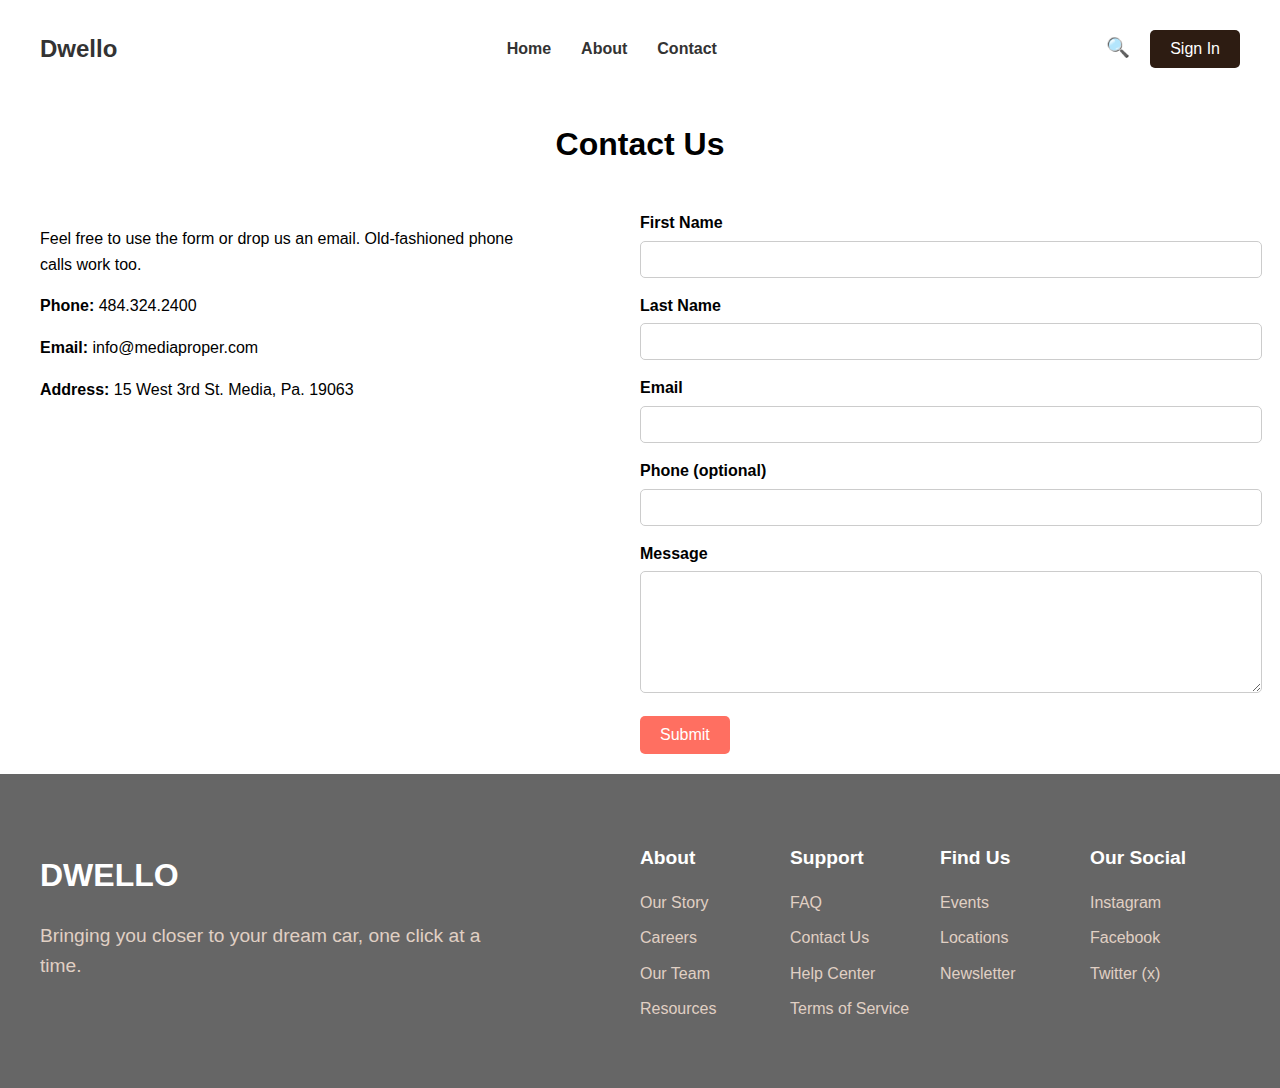
<file: contact.html>
<!DOCTYPE html>
<html lang="en">
  <head>
    <meta charset="UTF-8" />
    <meta name="viewport" content="width=device-width, initial-scale=1.0" />
    <title>Contact Us - Dwello</title>
    <link rel="stylesheet" href="css/styles.css" />
    <style>
      .contact-container {
        display: flex;
        justify-content: space-between;
        max-width: 1200px;
        margin: 0 auto;
        padding: 20px;
      }
      .contact-info {
        flex: 1;
        max-width: 40%;
        padding-right: 40px;
      }
      .contact-form {
        flex: 1;
        max-width: 50%;
      }
      .form-group {
        margin-bottom: 15px;
      }
      .form-group label {
        display: block;
        margin-bottom: 5px;
        font-weight: bold;
      }
      .form-group input,
      .form-group textarea {
        width: 100%;
        padding: 10px;
        border: 1px solid #ccc;
        border-radius: 5px;
      }
      .form-group textarea {
        resize: vertical;
        height: 100px;
      }
      .cta-button {
        background: #ff6f61;
        color: white;
        padding: 10px 20px;
        border: none;
        border-radius: 5px;
        cursor: pointer;
        font-size: 1rem;
      }
      .cta-button:hover {
        background: #e65a50;
      }

      /* Contact Us style */
      .contact h1 {
        text-align: center;
        margin-bottom: 20px;
      }
    </style>
  </head>
  <body>
    <!-- Header Section -->
    <header>
      <nav>
        <div class="logo">Dwello</div>
        <ul class="nav-links">
          <li><a href="index.html">Home</a></li>
          <li><a href="about.html">About</a></li>
          <li><a href="contact.html">Contact</a></li>
        </ul>
        <div class="nav-right">
          <div class="search-icon">🔍</div>
          <button class="sign-in-button">Sign In</button>
        </div>
      </nav>
    </header>

    <!-- Contact Section -->
    <section class="contact">
      <h1>Contact Us</h1>
      <div class="contact-container">
        <div class="contact-info">
          <p>
            Feel free to use the form or drop us an email. Old-fashioned phone
            calls work too.
          </p>
          <p><strong>Phone:</strong> 484.324.2400</p>
          <p><strong>Email:</strong> info@mediaproper.com</p>
          <p><strong>Address:</strong> 15 West 3rd St. Media, Pa. 19063</p>
        </div>

        <!-- 右側：填寫資料的表單 -->
        <form class="contact-form">
          <div class="form-group">
            <label for="firstName">First Name</label>
            <input type="text" id="firstName" name="firstName" required />
          </div>
          <div class="form-group">
            <label for="lastName">Last Name</label>
            <input type="text" id="lastName" name="lastName" required />
          </div>
          <div class="form-group">
            <label for="email">Email</label>
            <input type="email" id="email" name="email" required />
          </div>
          <div class="form-group">
            <label for="phone">Phone (optional)</label>
            <input type="tel" id="phone" name="phone" />
          </div>
          <div class="form-group">
            <label for="message">Message</label>
            <textarea id="message" name="message" rows="5" required></textarea>
          </div>
          <button type="submit" class="cta-button">Submit</button>
        </form>
      </div>
    </section>

    <!-- New Section for Image Content -->
    <section class="image-content">
      <div class="image-content-container">
        <!-- Left Side: DWELLO and Text -->
        <div class="left-content">
          <h2>DWELLO</h2>
          <p>Bringing you closer to your dream car, one click at a time.</p>
        </div>

        <!-- Right Side: About, Support, Find Us, Our Social -->
        <div class="right-content">
          <div class="column">
            <h3>About</h3>
            <ul>
              <li>Our Story</li>
              <li>Careers</li>
              <li>Our Team</li>
              <li>Resources</li>
            </ul>
          </div>
          <div class="column">
            <h3>Support</h3>
            <ul>
              <li>FAQ</li>
              <li>Contact Us</li>
              <li>Help Center</li>
              <li>Terms of Service</li>
            </ul>
          </div>
          <div class="column">
            <h3>Find Us</h3>
            <ul>
              <li>Events</li>
              <li>Locations</li>
              <li>Newsletter</li>
            </ul>
          </div>
          <div class="column">
            <h3>Our Social</h3>
            <ul>
              <li>Instagram</li>
              <li>Facebook</li>
              <li>Twitter (x)</li>
            </ul>
          </div>
        </div>
      </div>
    </section>
  </body>
</html>
</file>
<file: css/styles.css>
/* Styles */
body {
  font-family: Arial, sans-serif;
  margin: 0;
  padding: 0;
  line-height: 1.6;
}

/* Header Section */
header {
  background: none;
  color: #333;
  padding: 20px 40px;
}

nav {
  display: flex;
  justify-content: space-between;
  align-items: center;
  max-width: 1200px;
  margin: 0 auto;
}

.logo {
  font-size: 1.5rem;
  font-weight: bold;
}

.nav-links {
  list-style: none;
  display: flex;
  padding: 0;
}

.nav-links li {
  margin: 0 15px;
}

.nav-links li a {
  color: #333;
  text-decoration: none;
  font-weight: bold;
}

.nav-right {
  display: flex;
  align-items: center;
}

.search-icon {
  font-size: 1.2rem;
  margin-right: 20px;
  cursor: pointer;
}

.sign-in-button {
  background: #2d1c12;
  color: white;
  padding: 10px 20px;
  border: none;
  border-radius: 5px;
  font-size: 1rem;
  cursor: pointer;
}

.sign-in-button:hover {
  background: #1f120c;
}

/* Hero Section */
.hero {
  padding: 50px 40px;
}

.hero-container {
  display: flex;
  align-items: center;
  justify-content: space-between;
  max-width: 1200px;
  margin: 0 auto;
}

.hero-text {
  flex: 1;
  max-width: 50%;
  text-align: left;
}

.hero-text h1 {
  font-size: 2.5rem;
  margin-bottom: 20px;
}

.hero-text p {
  font-size: 1.2rem;
  margin-bottom: 30px;
}

.cta-button {
  background: #ff6f61;
  color: white;
  padding: 10px 20px;
  text-decoration: none;
  border-radius: 5px;
  font-size: 1rem;
  transition: background 0.3s ease;
}

.cta-button:hover {
  background: #e65a50;
}

.hero-image {
  flex: 1;
  max-width: 50%;
  display: flex;
  justify-content: flex-end;
}

.hero-image img {
  width: 120%;
  max-width: none;
}

/* Responsive Design */
@media (max-width: 768px) {
  .hero-container {
    flex-direction: column;
    text-align: center;
  }

  .hero-text,
  .hero-image {
    max-width: 100%;
  }

  .hero-text {
    text-align: center;
  }

  .hero-image {
    justify-content: center;
    margin-top: 20px;
  }
}

/* Filter Bar */
.filter-bar {
  background: #e0d0c4;
  padding: 20px 40px;
  border-radius: 15px;
  display: flex;
  justify-content: center;
  align-items: center;
  max-width: 1200px;
  margin: 0 auto;
}

/* Filter container */
.filter-container {
  display: flex;
  gap: 15px;
  width: 100%;
  justify-content: space-between;
  align-items: center;
}

.filter {
  display: flex;
  align-items: center;
  background: white;
  padding: 0 15px;
  border-radius: 10px;
  box-shadow: 0 4px 6px rgba(0, 0, 0, 0.1);
  flex: 1;
  max-width: 250px;
  height: 50px;
  position: relative;
}

.filter input {
  border: none;
  font-size: 1rem;
  width: 100%;
  height: 100%;
  background: transparent;
  padding-left: 35px;
  text-align: left;
}

.filter input:focus {
  outline: none;
}

/* Icon */
.icon {
  font-size: 1.2rem;
  color: #5a3f31;
  position: absolute;
  left: 10px;
}

/* Sign Up */
.sign-up-button {
  background: #2d1c12;
  color: white;
  padding: 10px 20px;
  border: none;
  border-radius: 10px;
  font-size: 1rem;
  cursor: pointer;
  flex: 1;
  max-width: 120px;
  text-align: center;
  font-weight: 600;
  height: 50px;
}

.sign-up-button:hover {
  background: #1f120c;
}

@media (max-width: 1024px) {
  .filter-container {
    flex-wrap: wrap;
    gap: 10px;
    justify-content: center;
  }
  .filter {
    flex: 1 1 45%;
    max-width: none;
  }
  .sign-up-button {
    flex: 1 1 100%;
    text-align: center;
  }
}

@media (max-width: 768px) {
  .filter-container {
    flex-direction: column;
    gap: 15px;
  }
  .filter {
    width: 100%;
  }
  .sign-up-button {
    width: 100%;
  }
}

/* Statistics Section */
.statistics {
  padding: 50px 40px;
  background: #f4f4f4;
}

.statistics-container {
  display: flex;
  align-items: center;
  justify-content: space-between;
  max-width: 1200px;
  margin: 0 auto;
  padding: 0 20px;
  gap: 40px;
}

.statistics-image {
  flex: 1;
}

.statistics-image img {
  width: 100%;
  border-radius: 10px;
}

.statistics-content {
  flex: 1;
  text-align: left;
}

.statistics-content h2 {
  font-size: 2rem;
  margin-bottom: 20px;
  color: #333;
}

.statistics-content p {
  font-size: 1.2rem;
  margin-bottom: 30px;
  color: #666;
}

.stats {
  display: flex;
  justify-content: space-between;
  gap: 20px;
}

.stat {
  text-align: center;
}

.stat h3 {
  font-size: 2rem;
  color: #ff6f61;
  margin-bottom: 10px;
}

.stat p {
  font-size: 1rem;
  color: #666;
}

/* Responsive Design for Statistics Section */
@media (max-width: 768px) {
  .statistics-container {
    flex-direction: column;
  }

  .statistics-image,
  .statistics-content {
    width: 100%;
  }

  .statistics-content {
    text-align: center;
  }

  .stats {
    flex-direction: column;
  }
}

/* Why Choose Us Section */
.why-choose-us {
  padding: 50px 40px;
  text-align: center;
  background: #f9f9f9;
}

.why-choose-us h2 {
  font-size: 2rem;
  margin-bottom: 20px;
}

.why-choose-us .subheading {
  font-size: 1.2rem;
  color: #666;
  margin-bottom: 40px;
}

/* Features in a Single Row */
.features-container {
  display: flex;
  justify-content: center;
  gap: 20px;
  max-width: 1200px;
  margin: 0 auto;
}

.feature {
  background: #e0d0c4;
  padding: 20px;
  border-radius: 10px;
  box-shadow: 0 4px 6px rgba(0, 0, 0, 0.1);
  text-align: center;
  flex: 1;
  max-width: 250px;
}

.feature img {
  width: 50px;
  margin-bottom: 10px;
}

.feature h3 {
  font-size: 1.2rem;
  margin-bottom: 10px;
  color: #333;
}

.feature p {
  font-size: 0.9rem;
  color: #666;
}

/* Responsive Design */
@media (max-width: 1024px) {
  .features-container {
    flex-wrap: wrap;
    justify-content: center;
  }
  .feature {
    max-width: 45%;
    margin-bottom: 20px;
  }
}

@media (max-width: 768px) {
  .features-container {
    flex-direction: column;
    align-items: center;
  }
  .feature {
    max-width: 100%;
  }
}

/* Popular Car Section */
.cars {
  padding: 50px 40px;
  text-align: center;
  background: #f9f9f9;
}

.cars h2 {
  font-size: 2rem;
  margin-bottom: 40px;
  color: #333;
}

.car-list {
  display: flex;
  justify-content: space-around;
  flex-wrap: wrap;
  gap: 20px;
  max-width: 1200px;
  margin: 0 auto;
}

.car {
  width: 30%;
  background: white;
  border-radius: 10px;
  box-shadow: 0 4px 10px rgba(0, 0, 0, 0.1);
  overflow: hidden;
}

.car img {
  width: 100%;
  height: 200px;
  object-fit: cover;
}

.car-details {
  padding: 20px;
  text-align: left;
}

.car-details h3 {
  font-size: 1.5rem;
  margin-bottom: 10px;
  color: #333;
}

.car-details p {
  font-size: 1rem;
  margin-bottom: 10px;
  color: #666;
}

.car-details .price {
  font-size: 1.2rem;
  font-weight: bold;
  color: #ff6f61;
  margin-bottom: 20px;
}

.cta-button {
  background: #ff6f61;
  color: white;
  padding: 10px 20px;
  text-decoration: none;
  border-radius: 5px;
  font-size: 1rem;
  transition: background 0.3s ease;
}

.cta-button:hover {
  background: #e65a50;
}

/* Responsive Design for Popular Car Section */
@media (max-width: 768px) {
  .car {
    width: 100%;
  }
}

/* Testimonials Section */
.testimonials {
  padding: 50px 40px;
  text-align: center;
  background: #e0d0c4;
}

.testimonials h2 {
  font-size: 2rem;
  margin-bottom: 40px;
  color: #333;
}

.testimonial-list {
  display: flex;
  justify-content: space-around;
  flex-wrap: wrap;
  gap: 20px;
  max-width: 1200px;
  margin: 0 auto;
}

.testimonial {
  width: 30%;
  background: white;
  border-radius: 10px;
  box-shadow: 0 4px 10px rgba(0, 0, 0, 0.1);
  overflow: hidden;
}

.testimonial-image img {
  width: 100%;
  height: 200px;
  object-fit: cover;
}

.testimonial-content {
  padding: 20px;
  background: #2d1c12;
  color: white;
}

.author-info {
  display: flex;
  align-items: center;
  margin-bottom: 20px;
}

.author-image {
  width: 50px;
  height: 50px;
  border-radius: 50%;
  margin-right: 15px;
}

.author-details {
  text-align: left;
}

.author-name {
  font-size: 1.1rem;
  font-weight: bold;
  margin-bottom: 5px;
}

.author-location {
  font-size: 0.9rem;
  color: #e0d0c4;
  margin-bottom: 5px;
}

.author-rating {
  font-size: 0.9rem;
  color: #ff6f61;
}

.testimonial-text {
  font-size: 1rem;
  line-height: 1.6;
}

/* Responsive Design for Testimonials Section */
@media (max-width: 768px) {
  .testimonial {
    width: 100%;
  }
}

/* Footer Section */
footer {
  background: #333;
  color: white;
  text-align: center;
  padding: 20px 40px;
}

/* Animations */
@keyframes fadeIn {
  from {
    opacity: 0;
  }
  to {
    opacity: 1;
  }
}

.hero {
  animation: fadeIn 2s ease-in;
}

.cta-button:hover {
  transform: scale(1.1);
  transition: transform 0.3s ease;
}

/* Responsive Design */
@media (max-width: 768px) {
  .property,
  .features div {
    width: 100%;
  }

  .statistics {
    flex-direction: column;
  }
}

/* New Section for Image Content */
.image-content {
  padding: 50px 40px;
  background: #666;
  color: #333;
}

.image-content-container {
  max-width: 1200px;
  margin: 0 auto;
  display: flex;
  justify-content: space-between;
  align-items: flex-start;
}

/* Left Side: DWELLO and Text */
.left-content {
  flex: 1;
  max-width: 40%;
}

.left-content h2 {
  font-size: 2rem;
  margin-bottom: 10px;
  color: #fff;
}

.left-content p {
  font-size: 1.2rem;
  color: #e0d0c4;
}

/* Right Side */
.right-content {
  flex: 1;
  max-width: 50%;
  display: flex;
  justify-content: space-between;
}

.right-content .column {
  flex: 1;
  margin-right: 20px;
}

.right-content h3 {
  font-size: 1.2rem;
  margin-bottom: 15px;
  color: #fff;
}

.right-content ul {
  list-style: none;
  padding: 0;
}

.right-content ul li {
  margin-bottom: 10px;
  color: #e0d0c4;
  font-size: 1rem;
}

/* Responsive Design */
@media (max-width: 768px) {
  .image-content-container {
    flex-direction: column;
  }

  .left-content,
  .right-content {
    max-width: 100%;
  }

  .right-content {
    flex-direction: column;
  }

  .right-content .column {
    margin-right: 0;
    margin-bottom: 20px;
  }
}
</file>
